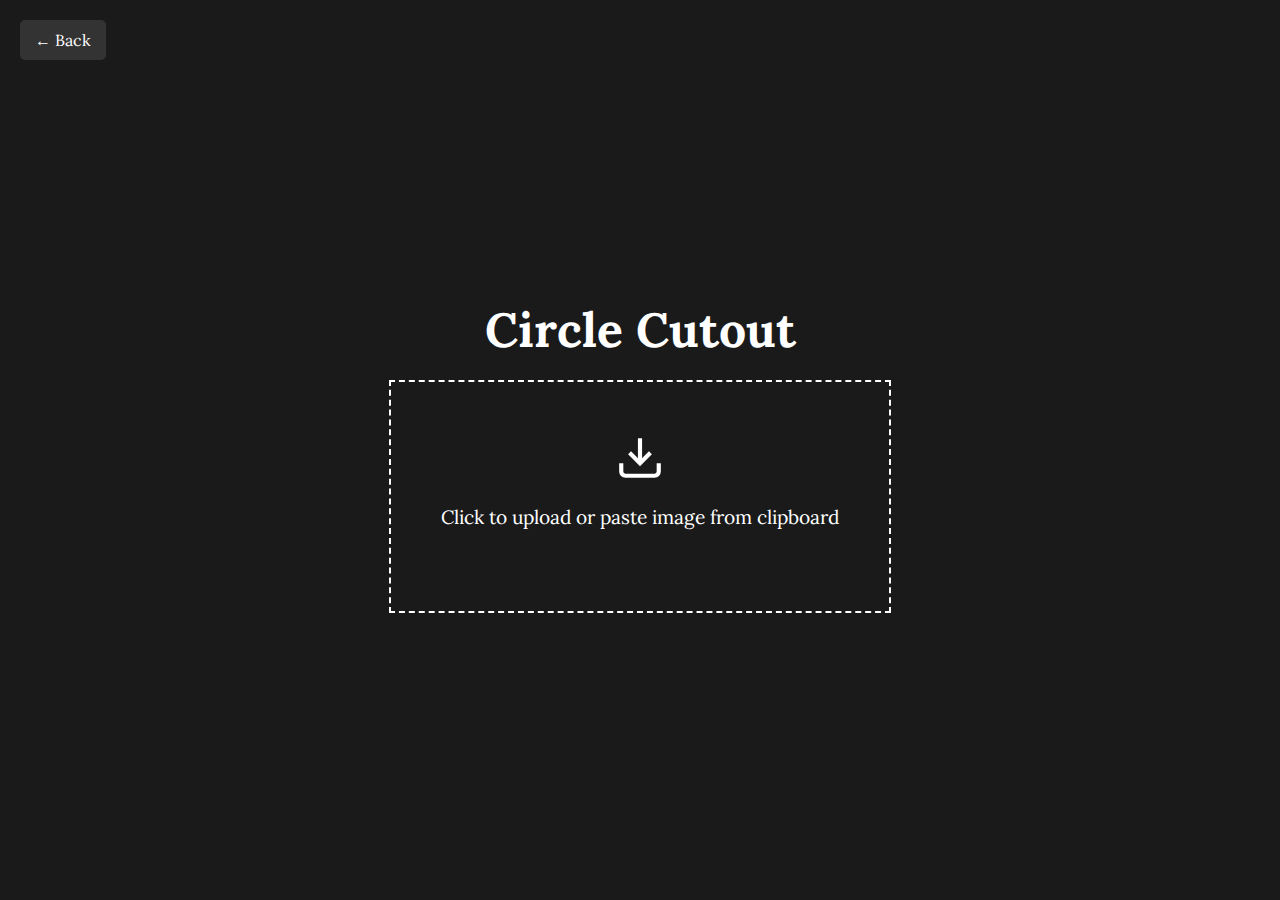
<file: tools/circle.html>
<!DOCTYPE html>
<html lang="en">
<head>
    <meta charset="UTF-8">
    <meta name="viewport" content="width=device-width, initial-scale=1.0">
    <title>Circle Cutout - Manipic</title>
    <link rel="preconnect" href="https://fonts.googleapis.com">
    <link rel="preconnect" href="https://fonts.gstatic.com" crossorigin>
    <link href="https://fonts.googleapis.com/css2?family=Lora:ital,wght@0,400..700;1,400..700&display=swap" rel="stylesheet">
    <link rel="stylesheet" href="../styles.css">
    <link rel="icon" type="image/png" sizes="32x32" href="../favicon-32x32.png">
    <link rel="icon" type="image/png" sizes="64x64" href="../favicon-64x64.png">
    <link rel="icon" type="image/png" sizes="128x128" href="../favicon-128x128.png">
    <link rel="apple-touch-icon" sizes="128x128" href="../favicon-128x128.png">
    <meta name="theme-color" content="#ffffff">
</head>
<body>
    <div class="tool-container">
        <a href="../index.html" class="back-btn">← Back</a>
        <h1 class="lora-unique">Circle Cutout</h1>
        <div class="upload-area" id="uploadArea">
            <svg width="50" height="50" viewBox="0 0 24 24" fill="none" stroke="currentColor" stroke-width="2">
                <path d="M21 15v4a2 2 0 0 1-2 2H5a2 2 0 0 1-2-2v-4"/>
                <polyline points="7,10 12,15 17,10"/>
                <line x1="12" y1="15" x2="12" y2="3"/>
            </svg>
            <p>Click to upload or paste image from clipboard</p>
            <input id="fileInput" type="file" accept="image/*" style="display:none" />
        </div>
        <canvas id="canvas" style="display:none;"></canvas>
        <div class="customization" id="customization">
            <label>Background:</label>
            <div class="button-list" id="bgList">
                <button data-value="white" class="active">White</button>
                <button data-value="black">Black</button>
                <button data-value="transparent">Transparent</button>
                <button data-value="custom">Custom</button>
            </div>
            <div class="custom-field" id="customField">
                <input type="color" id="customBg">
            </div>
        </div>
        <button id="downloadBtn" style="display:none;">Download</button>
    </div>
    <script src="../script.js"></script>
    <script>
        const canvas = document.getElementById('canvas');
        const ctx = canvas.getContext('2d');
        let img = null;
        let originalFilename = 'image.png';
        let currentBg = 'white';

        bindPersistentFileInput(
            document.getElementById('uploadArea'),
            document.getElementById('fileInput'),
            (file) => loadImage(file)
        );

        handleClipboardPaste((pastedImg) => {
            img = pastedImg;
            originalFilename = 'clipboard.png';
            drawCircle();
        });

        function loadImage(file) {
            originalFilename = file.name;
            const reader = new FileReader();
            reader.onload = (e) => {
                img = new Image();
                img.onload = () => drawCircle();
                img.src = e.target.result;
            };
            reader.readAsDataURL(file);
        }

        function drawCircle() {
            if (!img) return;
            document.getElementById('uploadArea').style.display = 'none';
            document.getElementById('canvas').style.display = 'block';
            document.getElementById('customization').classList.add('show');
            document.getElementById('downloadBtn').style.display = 'block';
            const size = Math.min(img.width, img.height);
            canvas.width = size;
            canvas.height = size;
            if (currentBg === 'transparent') {
                ctx.clearRect(0, 0, size, size);
            } else if (currentBg === 'custom') {
                ctx.fillStyle = document.getElementById('customBg').value;
                ctx.fillRect(0, 0, size, size);
            } else {
                ctx.fillStyle = currentBg;
                ctx.fillRect(0, 0, size, size);
            }
            const centerX = size / 2;
            const centerY = size / 2;
            ctx.save();
            ctx.beginPath();
            ctx.arc(centerX, centerY, size / 2, 0, 2 * Math.PI);
            ctx.clip();
            ctx.drawImage(img, 0, 0, size, size);
            ctx.restore();
        }

        // simple vertical list behavior for background
        document.getElementById('bgList').addEventListener('click', (e) => {
            if (e.target.tagName === 'BUTTON') {
                document.querySelectorAll('#bgList button').forEach(btn => btn.classList.remove('active'));
                e.target.classList.add('active');
                currentBg = e.target.dataset.value;
                if (img) drawCircle();
                document.getElementById('customField').classList.toggle('show', currentBg === 'custom');
            }
        });

        document.getElementById('customBg').addEventListener('input', () => {
            if (img && currentBg === 'custom') drawCircle();
        });

        document.getElementById('downloadBtn').addEventListener('click', () => {
            downloadCanvas(canvas, originalFilename, 'circle');
        });
    </script>
</body>
</html>
</file>
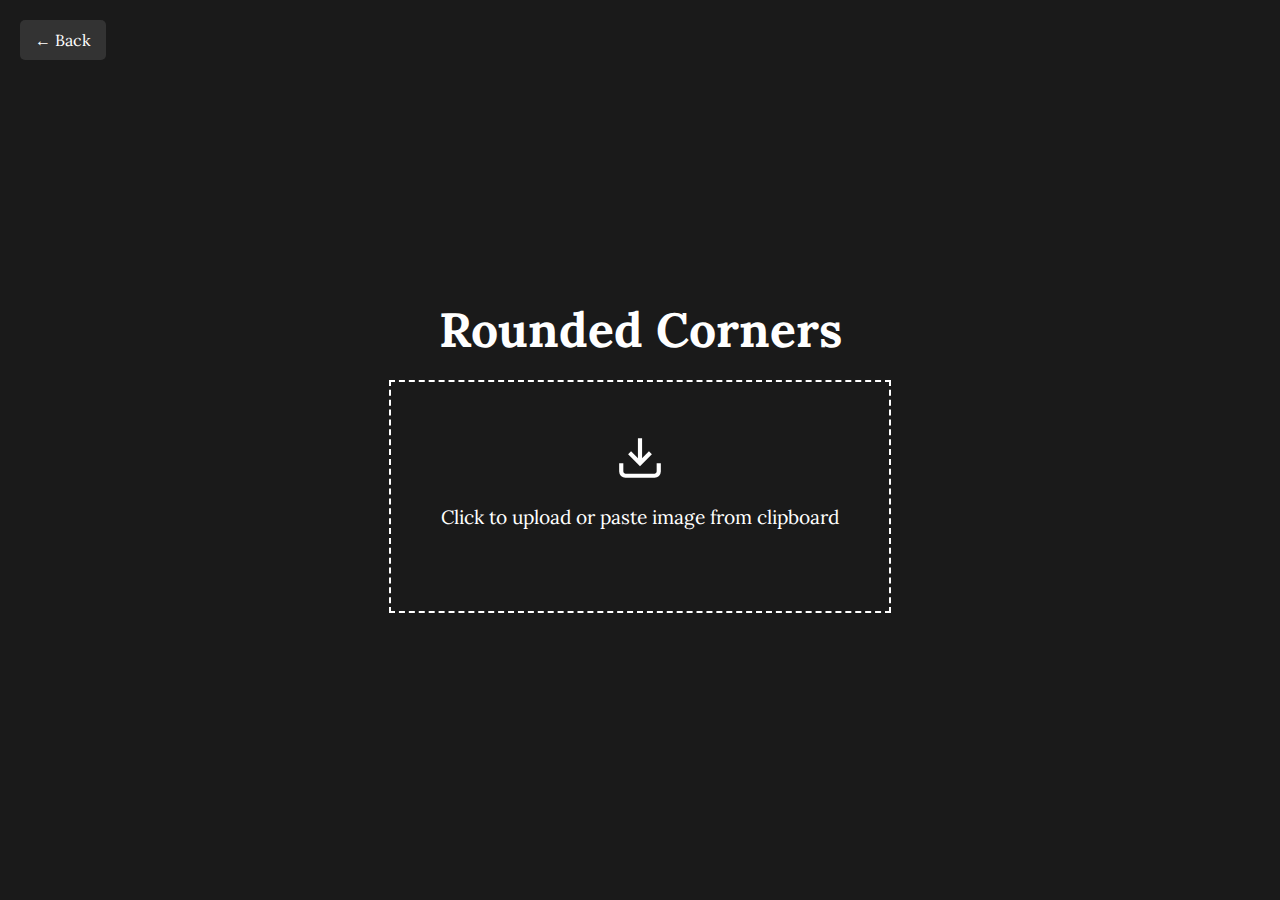
<file: tools/rounded.html>
<!DOCTYPE html>
<html lang="en">
<head>
    <meta charset="UTF-8">
    <meta name="viewport" content="width=device-width, initial-scale=1.0">
    <title>Rounded Corners - Manipic</title>
    <link rel="preconnect" href="https://fonts.googleapis.com">
    <link rel="preconnect" href="https://fonts.gstatic.com" crossorigin>
    <link href="https://fonts.googleapis.com/css2?family=Lora:ital,wght@0,400..700;1,400..700&display=swap" rel="stylesheet">
    <link rel="stylesheet" href="../styles.css">
    <link rel="icon" type="image/png" sizes="32x32" href="../favicon-32x32.png">
    <link rel="icon" type="image/png" sizes="64x64" href="../favicon-64x64.png">
    <link rel="icon" type="image/png" sizes="128x128" href="../favicon-128x128.png">
    <link rel="apple-touch-icon" sizes="128x128" href="../favicon-128x128.png">
    <meta name="theme-color" content="#ffffff">
</head>
<body>
    <div class="tool-container">
        <a href="../index.html" class="back-btn">← Back</a>
        <h1 class="lora-unique">Rounded Corners</h1>
        <div class="upload-area" id="uploadArea">
            <svg width="50" height="50" viewBox="0 0 24 24" fill="none" stroke="currentColor" stroke-width="2">
                <path d="M21 15v4a2 2 0 0 1-2 2H5a2 2 0 0 1-2-2v-4"/>
                <polyline points="7,10 12,15 17,10"/>
                <line x1="12" y1="15" x2="12" y2="3"/>
            </svg>
            <p>Click to upload or paste image from clipboard</p>
            <input id="fileInput" type="file" accept="image/*" style="display:none" />
        </div>
        <canvas id="canvas" style="display:none;"></canvas>
        <div class="customization" id="customization">
            <label>Radius:</label>
            <div class="button-list" id="radiusList">
                <button data-value="2">2px</button>
                <button data-value="4">4px</button>
                <button data-value="8" class="active">8px</button>
                <button data-value="16">16px</button>
                <button data-value="32">32px</button>
                <button data-value="64">64px</button>
                <button data-value="custom">Custom</button>
            </div>
            <div class="custom-field" id="radiusField">
                <input type="number" id="customRadius" placeholder="Radius" value="8" min="0">
            </div>
            <label>Background:</label>
            <div class="button-list" id="bgList">
                <button data-value="white" class="active">White</button>
                <button data-value="black">Black</button>
                <button data-value="transparent">Transparent</button>
                <button data-value="custom">Custom</button>
            </div>
            <div class="custom-field" id="bgField">
                <input type="color" id="customBg">
            </div>
        </div>
        <button id="downloadBtn" style="display:none;">Download</button>
    </div>
    <script src="../script.js"></script>
    <script>
        const canvas = document.getElementById('canvas');
        const ctx = canvas.getContext('2d');
        let img = null;
        let originalFilename = 'image.png';
        let currentRadius = '8';
        let currentBg = 'white';

        bindPersistentFileInput(
            document.getElementById('uploadArea'),
            document.getElementById('fileInput'),
            (file) => loadImage(file)
        );

        handleClipboardPaste((pastedImg) => {
            img = pastedImg;
            originalFilename = 'clipboard.png';
            drawRounded();
        });

        function loadImage(file) {
            originalFilename = file.name;
            const reader = new FileReader();
            reader.onload = (e) => {
                img = new Image();
                img.onload = () => drawRounded();
                img.src = e.target.result;
            };
            reader.readAsDataURL(file);
        }

        function drawRounded() {
            if (!img) return;
            document.getElementById('uploadArea').style.display = 'none';
            document.getElementById('canvas').style.display = 'block';
            document.getElementById('customization').classList.add('show');
            document.getElementById('downloadBtn').style.display = 'block';
            canvas.width = img.width;
            canvas.height = img.height;
            let radius;
            if (currentRadius === 'custom') {
                radius = parseInt(document.getElementById('customRadius').value, 10);
            } else {
                radius = parseInt(currentRadius, 10);
            }
            if (!Number.isFinite(radius) || radius < 0) radius = 8;
            if (currentBg === 'transparent') {
                ctx.clearRect(0, 0, img.width, img.height);
            } else if (currentBg === 'custom') {
                ctx.fillStyle = document.getElementById('customBg').value || '#ffffff';
                ctx.fillRect(0, 0, img.width, img.height);
            } else {
                ctx.fillStyle = currentBg;
                ctx.fillRect(0, 0, img.width, img.height);
            }
            ctx.save();
            ctx.beginPath();
            ctx.roundRect(0, 0, img.width, img.height, radius);
            ctx.clip();
            ctx.drawImage(img, 0, 0);
            ctx.restore();
        }

        // radius vertical list behavior
        document.getElementById('radiusList').addEventListener('click', (e) => {
            if (e.target.tagName === 'BUTTON') {
                document.querySelectorAll('#radiusList button').forEach(btn => btn.classList.remove('active'));
                e.target.classList.add('active');
                currentRadius = e.target.dataset.value;
                document.getElementById('radiusField').classList.toggle('show', currentRadius === 'custom');
                if (img) drawRounded();
            }
        });

        // background vertical list behavior
        document.getElementById('bgList').addEventListener('click', (e) => {
            if (e.target.tagName === 'BUTTON') {
                document.querySelectorAll('#bgList button').forEach(btn => btn.classList.remove('active'));
                e.target.classList.add('active');
                currentBg = e.target.dataset.value;
                if (img) drawRounded();
                document.getElementById('bgField').classList.toggle('show', currentBg === 'custom');
            }
        });

        document.getElementById('customRadius').addEventListener('input', drawRounded);

        document.getElementById('customBg').addEventListener('input', () => {
            if (img && currentBg === 'custom') drawRounded();
        });

        document.getElementById('downloadBtn').addEventListener('click', () => {
            downloadCanvas(canvas, originalFilename, 'rounded');
        });
    </script>
</body>
</html>
</file>
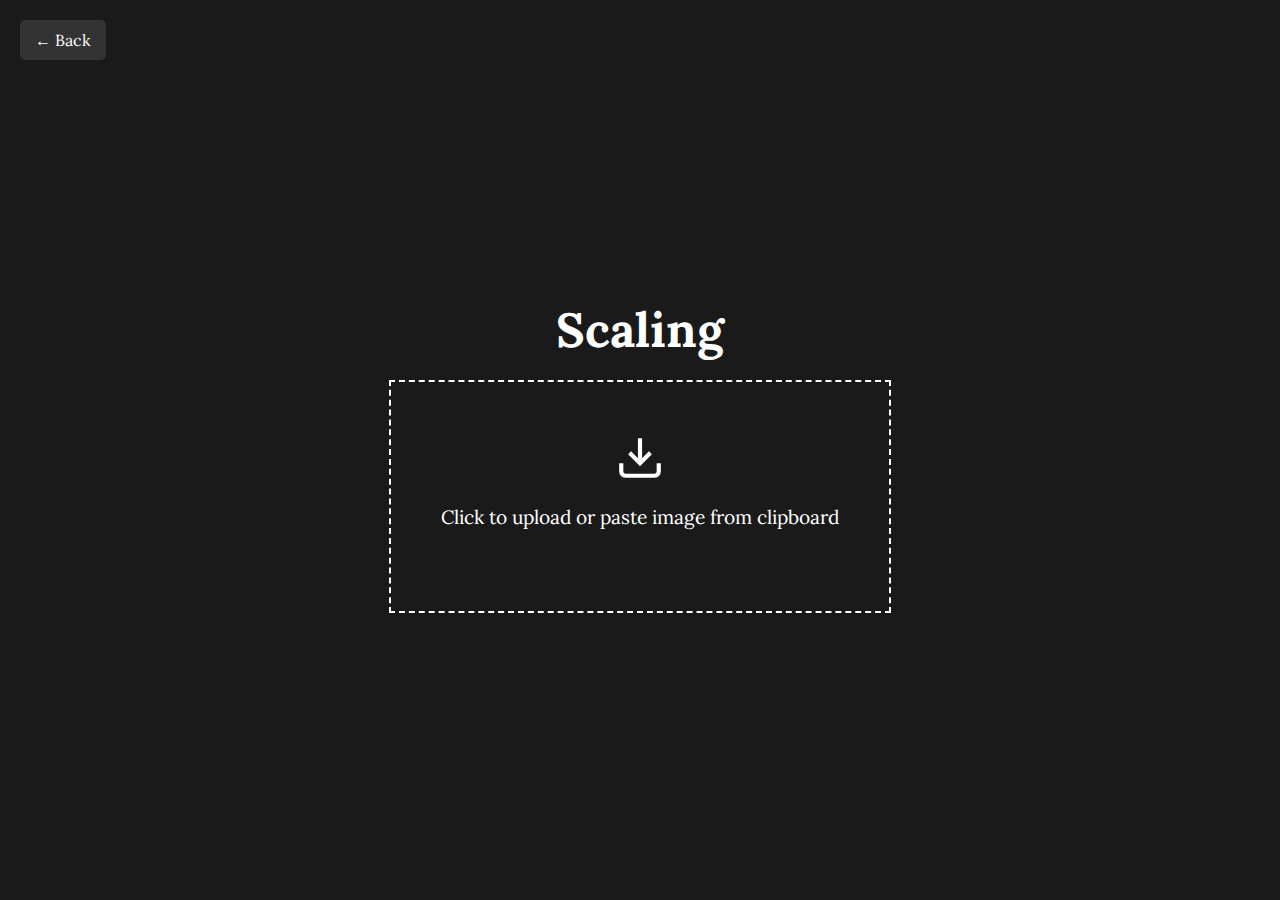
<file: tools/scaling.html>
<!DOCTYPE html>
<html lang="en">
<head>
    <meta charset="UTF-8">
    <meta name="viewport" content="width=device-width, initial-scale=1.0">
    <title>Scaling - Manipic</title>
    <link rel="preconnect" href="https://fonts.googleapis.com">
    <link rel="preconnect" href="https://fonts.gstatic.com" crossorigin>
    <link href="https://fonts.googleapis.com/css2?family=Lora:ital,wght@0,400..700;1,400..700&display=swap" rel="stylesheet">
    <link rel="stylesheet" href="../styles.css">
    <link rel="icon" type="image/png" sizes="32x32" href="../favicon-32x32.png">
    <link rel="icon" type="image/png" sizes="64x64" href="../favicon-64x64.png">
    <link rel="icon" type="image/png" sizes="128x128" href="../favicon-128x128.png">
    <link rel="apple-touch-icon" sizes="128x128" href="../favicon-128x128.png">
    <meta name="theme-color" content="#ffffff">
</head>
<body>
    <div class="tool-container">
        <a href="../index.html" class="back-btn">← Back</a>
        <h1 class="lora-unique">Scaling</h1>
        <div class="upload-area" id="uploadArea">
            <svg width="50" height="50" viewBox="0 0 24 24" fill="none" stroke="currentColor" stroke-width="2">
                <path d="M21 15v4a2 2 0 0 1-2 2H5a2 2 0 0 1-2-2v-4"/>
                <polyline points="7,10 12,15 17,10"/>
                <line x1="12" y1="15" x2="12" y2="3"/>
            </svg>
            <p>Click to upload or paste image from clipboard</p>
            <input id="fileInput" type="file" accept="image/*" style="display:none" />
        </div>
        <canvas id="canvas" style="display:none;"></canvas>
        <div class="customization" id="customization">
            <label>Width:</label>
            <input type="number" id="width" value="32">
            <label>Height:</label>
            <input type="number" id="height" value="32">
            <label><input type="checkbox" id="keepAspect"> Keep Aspect Ratio</label>
        </div>
        <button id="downloadBtn" style="display:none;">Download</button>
    </div>
    <script src="../script.js"></script>
    <script>
        const canvas = document.getElementById('canvas');
        const ctx = canvas.getContext('2d');
        let img = null;
        let originalFilename = 'image.png';

        bindPersistentFileInput(
            document.getElementById('uploadArea'),
            document.getElementById('fileInput'),
            (file) => loadImage(file)
        );

        handleClipboardPaste((pastedImg) => {
            img = pastedImg;
            originalFilename = 'clipboard.png';
            drawScaled();
        });

        function loadImage(file) {
            originalFilename = file.name;
            const reader = new FileReader();
            reader.onload = (e) => {
                img = new Image();
                img.onload = () => drawScaled();
                img.src = e.target.result;
            };
            reader.readAsDataURL(file);
        }

        function drawScaled() {
            if (!img) return;
            document.getElementById('uploadArea').style.display = 'none';
            document.getElementById('canvas').style.display = 'block';
            document.getElementById('customization').classList.add('show');
            document.getElementById('downloadBtn').style.display = 'block';
            let width = parseInt(document.getElementById('width').value, 10);
            let height = parseInt(document.getElementById('height').value, 10);
            const keepAspect = document.getElementById('keepAspect').checked;
            if (!Number.isFinite(width) || width <= 0) width = img.width;
            if (!Number.isFinite(height) || height <= 0) height = img.height;
            if (keepAspect) {
                const ratio = Math.min(width / img.width, height / img.height) || 1;
                width = Math.max(1, Math.round(img.width * ratio));
                height = Math.max(1, Math.round(img.height * ratio));
            } else {
                width = Math.max(1, Math.round(width));
                height = Math.max(1, Math.round(height));
            }
            canvas.width = width;
            canvas.height = height;
            ctx.drawImage(img, 0, 0, width, height);
        }

        document.getElementById('width').addEventListener('input', drawScaled);
        document.getElementById('height').addEventListener('input', drawScaled);
        document.getElementById('keepAspect').addEventListener('change', drawScaled);

        document.getElementById('downloadBtn').addEventListener('click', () => {
            downloadCanvas(canvas, originalFilename, 'scaling');
        });
    </script>
</body>
</html>
</file>
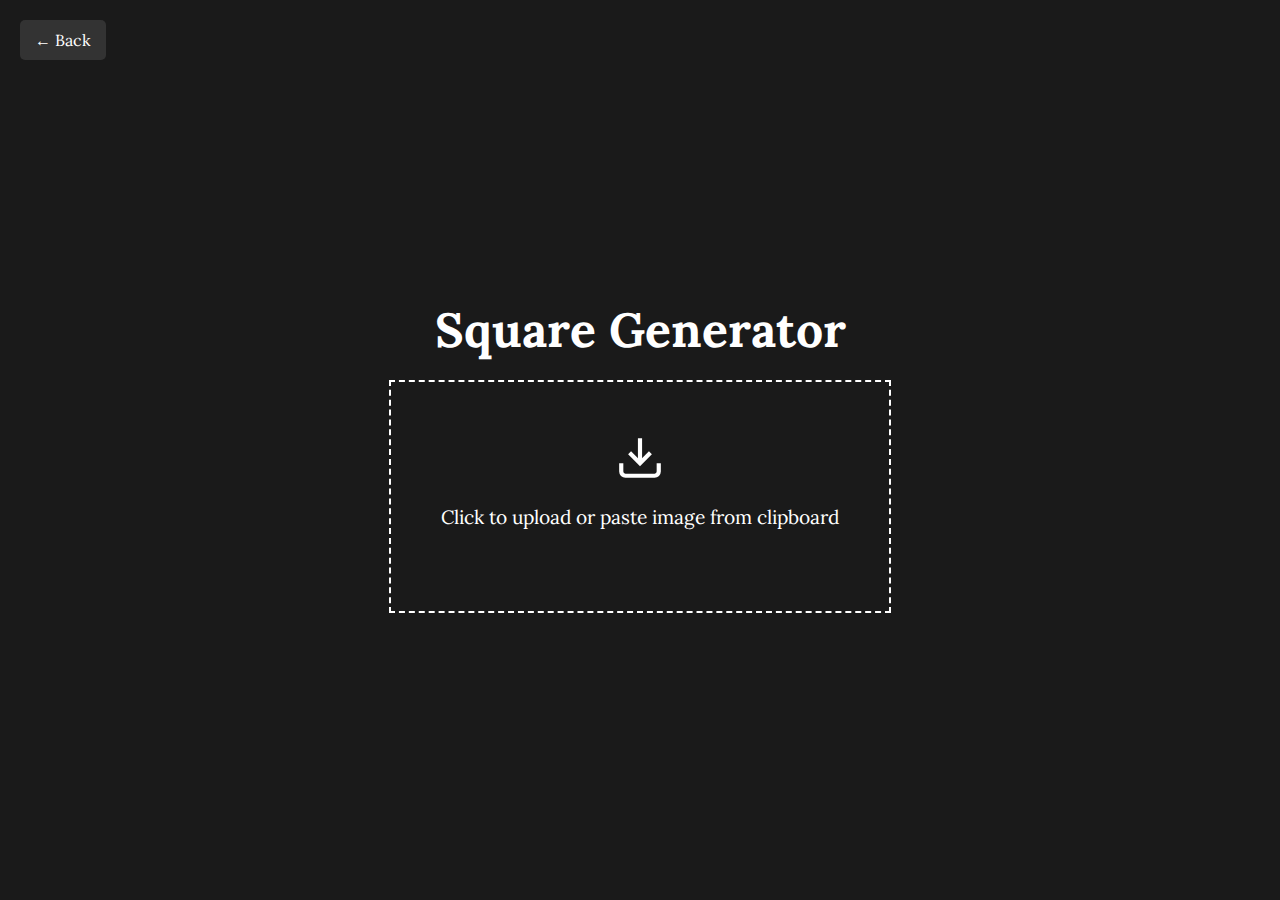
<file: tools/square.html>
<!DOCTYPE html>
<html lang="en">
<head>
    <meta charset="UTF-8">
    <meta name="viewport" content="width=device-width, initial-scale=1.0">
    <title>Square Generator - Manipic</title>
    <link rel="preconnect" href="https://fonts.googleapis.com">
    <link rel="preconnect" href="https://fonts.gstatic.com" crossorigin>
    <link href="https://fonts.googleapis.com/css2?family=Lora:ital,wght@0,400..700;1,400..700&display=swap" rel="stylesheet">
    <link rel="stylesheet" href="../styles.css">
    <link rel="icon" type="image/png" sizes="32x32" href="../favicon-32x32.png">
    <link rel="icon" type="image/png" sizes="64x64" href="../favicon-64x64.png">
    <link rel="icon" type="image/png" sizes="128x128" href="../favicon-128x128.png">
    <link rel="apple-touch-icon" sizes="128x128" href="../favicon-128x128.png">
    <meta name="theme-color" content="#ffffff">
</head>
<body>
    <div class="tool-container">
        <a href="../index.html" class="back-btn">← Back</a>
        <h1 class="lora-unique">Square Generator</h1>
        <div class="upload-area" id="uploadArea">
            <svg width="50" height="50" viewBox="0 0 24 24" fill="none" stroke="currentColor" stroke-width="2">
                <path d="M21 15v4a2 2 0 0 1-2 2H5a2 2 0 0 1-2-2v-4"/>
                <polyline points="7,10 12,15 17,10"/>
                <line x1="12" y1="15" x2="12" y2="3"/>
            </svg>
            <p>Click to upload or paste image from clipboard</p>
            <input id="fileInput" type="file" accept="image/*" style="display:none" />
        </div>
        <canvas id="canvas" style="display:none;"></canvas>
        <div class="customization" id="customization">
            <label>Background:</label>
            <div class="button-list" id="bgList">
                <button data-value="white" class="active">White</button>
                <button data-value="black">Black</button>
                <button data-value="transparent">Transparent</button>
                <button data-value="custom">Custom</button>
            </div>
            <div class="custom-field" id="customField">
                <input type="color" id="customBg">
            </div>
        </div>
        <button id="downloadBtn" style="display:none;">Download</button>
    </div>
    <script src="../script.js"></script>
    <script>
        const canvas = document.getElementById('canvas');
        const ctx = canvas.getContext('2d');
        let img = null;
        let originalFilename = 'image.png';
        let currentBg = 'white';

        bindPersistentFileInput(
            document.getElementById('uploadArea'),
            document.getElementById('fileInput'),
            (file) => loadImage(file)
        );

        handleClipboardPaste((pastedImg) => {
            img = pastedImg;
            originalFilename = 'clipboard.png';
            drawSquare();
        });

        function loadImage(file) {
            originalFilename = file.name;
            const reader = new FileReader();
            reader.onload = (e) => {
                img = new Image();
                img.onload = () => drawSquare();
                img.src = e.target.result;
            };
            reader.readAsDataURL(file);
        }

        function drawSquare() {
            if (!img) return;
            document.getElementById('uploadArea').style.display = 'none';
            document.getElementById('canvas').style.display = 'block';
            document.getElementById('customization').classList.add('show');
            document.getElementById('downloadBtn').style.display = 'block';
            const size = Math.max(img.width, img.height);
            canvas.width = size;
            canvas.height = size;
            if (currentBg === 'transparent') {
                ctx.clearRect(0, 0, size, size);
            } else if (currentBg === 'custom') {
                ctx.fillStyle = document.getElementById('customBg').value;
                ctx.fillRect(0, 0, size, size);
            } else {
                ctx.fillStyle = currentBg;
                ctx.fillRect(0, 0, size, size);
            }
            const x = (size - img.width) / 2;
            const y = (size - img.height) / 2;
            ctx.drawImage(img, x, y);
        }

        document.getElementById('bgList').addEventListener('click', (e) => {
            if (e.target.tagName === 'BUTTON') {
                document.querySelectorAll('#bgList button').forEach(btn => btn.classList.remove('active'));
                e.target.classList.add('active');
                currentBg = e.target.dataset.value;
                if (img) drawSquare();
                document.getElementById('customField').classList.toggle('show', currentBg === 'custom');
            }
        });

        document.getElementById('customBg').addEventListener('input', () => {
            if (img && currentBg === 'custom') drawSquare();
        });

        document.getElementById('downloadBtn').addEventListener('click', () => {
            downloadCanvas(canvas, originalFilename, 'square');
        });
    </script>
</body>
</html>
</file>
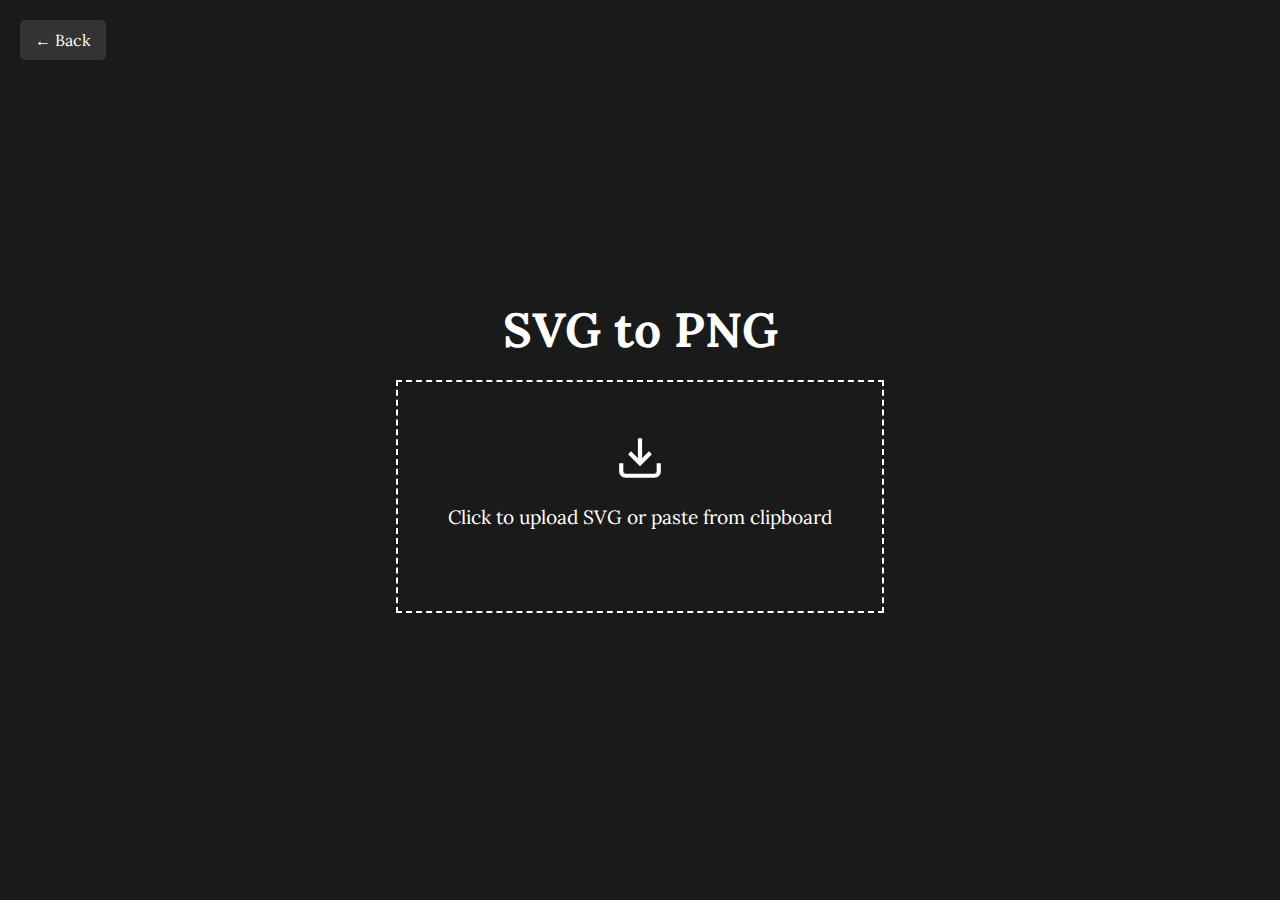
<file: tools/svg2png.html>
<!DOCTYPE html>
<html lang="en">
<head>
    <meta charset="UTF-8">
    <meta name="viewport" content="width=device-width, initial-scale=1.0">
    <title>SVG to PNG - Manipic</title>
    <link rel="preconnect" href="https://fonts.googleapis.com">
    <link rel="preconnect" href="https://fonts.gstatic.com" crossorigin>
    <link href="https://fonts.googleapis.com/css2?family=Lora:ital,wght@0,400..700;1,400..700&display=swap" rel="stylesheet">
    <link rel="stylesheet" href="../styles.css">
    <link rel="icon" type="image/png" sizes="32x32" href="../favicon-32x32.png">
    <link rel="icon" type="image/png" sizes="64x64" href="../favicon-64x64.png">
    <link rel="icon" type="image/png" sizes="128x128" href="../favicon-128x128.png">
    <link rel="apple-touch-icon" sizes="128x128" href="../favicon-128x128.png">
    <meta name="theme-color" content="#ffffff">
</head>
<body>
    <div class="tool-container">
        <a href="../index.html" class="back-btn">← Back</a>
        <h1 class="lora-unique">SVG to PNG</h1>
        <div class="upload-area" id="uploadArea">
            <svg width="50" height="50" viewBox="0 0 24 24" fill="none" stroke="currentColor" stroke-width="2">
                <path d="M21 15v4a2 2 0 0 1-2 2H5a2 2 0 0 1-2-2v-4"/>
                <polyline points="7,10 12,15 17,10"/>
                <line x1="12" y1="15" x2="12" y2="3"/>
            </svg>
            <p>Click to upload SVG or paste from clipboard</p>
            <input id="fileInput" type="file" accept=".svg" style="display:none" />
        </div>
        <canvas id="canvas" style="display:none;"></canvas>
        <div class="customization" id="customization">
            <label>Width:</label>
            <input type="number" id="width" value="512">
            <label>Height:</label>
            <input type="number" id="height" value="512">
        </div>
        <button id="downloadBtn" style="display:none;">Download</button>
    </div>
    <script src="../script.js"></script>
    <script>
        const canvas = document.getElementById('canvas');
        const ctx = canvas.getContext('2d');
        let svgString = null;
        let originalFilename = 'image.svg';

        bindPersistentFileInput(
            document.getElementById('uploadArea'),
            document.getElementById('fileInput'),
            (file) => loadSVG(file)
        );

        handleClipboardPaste((pastedImg) => {
            // For SVG, clipboard might not work directly, but try
            if (pastedImg) {
                // Assume it's an image, but for SVG, better to handle text
            }
        });

        function loadSVG(file) {
            originalFilename = file.name;
            const reader = new FileReader();
            reader.onload = (e) => {
                svgString = e.target.result;
                drawSVG();
            };
            reader.readAsText(file);
        }

        function drawSVG() {
            if (!svgString) return;
            document.getElementById('uploadArea').style.display = 'none';
            document.getElementById('canvas').style.display = 'block';
            document.getElementById('customization').classList.add('show');
            document.getElementById('downloadBtn').style.display = 'block';
            let width = parseInt(document.getElementById('width').value, 10);
            let height = parseInt(document.getElementById('height').value, 10);
            if (!Number.isFinite(width) || width <= 0) width = 512;
            if (!Number.isFinite(height) || height <= 0) height = 512;
            canvas.width = Math.max(1, Math.round(width));
            canvas.height = Math.max(1, Math.round(height));
            const img = new Image();
            const svgDataUrl = 'data:image/svg+xml;base64,' + btoa(svgString);
            img.onload = () => {
                ctx.drawImage(img, 0, 0, canvas.width, canvas.height);
            };
            img.src = svgDataUrl;
        }

        document.getElementById('width').addEventListener('input', drawSVG);
        document.getElementById('height').addEventListener('input', drawSVG);

        document.getElementById('downloadBtn').addEventListener('click', () => {
            downloadCanvas(canvas, originalFilename, 'svg2png');
        });
    </script>
</body>
</html>
</file>
<file: styles.css>
body {
    font-family: "Lora", serif;
    background-color: #1a1a1a;
    color: #ffffff;
    margin: 0;
    padding: 0;
    display: flex;
    justify-content: center;
    align-items: center;
    height: 100vh;
    text-align: center;
}

.container {
    max-width: 600px;
    padding: 20px;
}

h1 {
    font-size: 3rem;
    margin-bottom: 1rem;
}

p {
    font-size: 1.2rem;
    margin-bottom: 2rem;
}

nav {
    display: flex;
    flex-direction: column;
    gap: 1rem;
}

nav a {
    color: #ffffff;
    text-decoration: none;
    padding: 10px 20px;
    border: 1px solid #ffffff;
    border-radius: 5px;
    transition: background-color 0.3s;
}

nav a:hover {
    background-color: #333333;
}

/* Tool pages */
.tool-container {
    max-width: 800px;
    margin: 0 auto;
    padding: 20px;
    text-align: center;
}

.upload-area {
    border: 2px dashed #ffffff;
    padding: 50px;
    margin: 20px 0;
    cursor: pointer;
}

.upload-area:hover {
    background-color: #333333;
}

button {
    background-color: #333333;
    color: #ffffff;
    border: none;
    padding: 10px 20px;
    margin: 10px;
    cursor: pointer;
    border-radius: 5px;
}

button:hover {
    background-color: #555555;
}

input, select {
    margin: 10px;
    padding: 5px;
    background-color: #333333;
    color: #ffffff;
    border: 1px solid #ffffff;
}

canvas {
    max-width: 100%;
    max-height: 400px;
    margin: 20px 0;
}

.back-btn {
    position: absolute;
    top: 20px;
    left: 20px;
    background-color: #333333;
    color: #ffffff;
    border: none;
    padding: 10px 15px;
    cursor: pointer;
    border-radius: 5px;
    text-decoration: none;
}

.customization {
    display: none;
}

.customization.show {
    display: block;
}

.button-group {
    display: flex;
    gap: 10px;
    margin: 10px 0;
}

.button-group button {
    background-color: #333333;
    color: #ffffff;
    border: none;
    padding: 10px 15px;
    cursor: pointer;
    border-radius: 5px;
    transition: background-color 0.3s;
}

.button-group button:hover {
    background-color: #555555;
}

.button-group button.active {
    background-color: #555555;
}

.custom-field {
    display: none;
    margin: 10px 0;
}

.custom-field.show {
    display: block;
}
</file>
